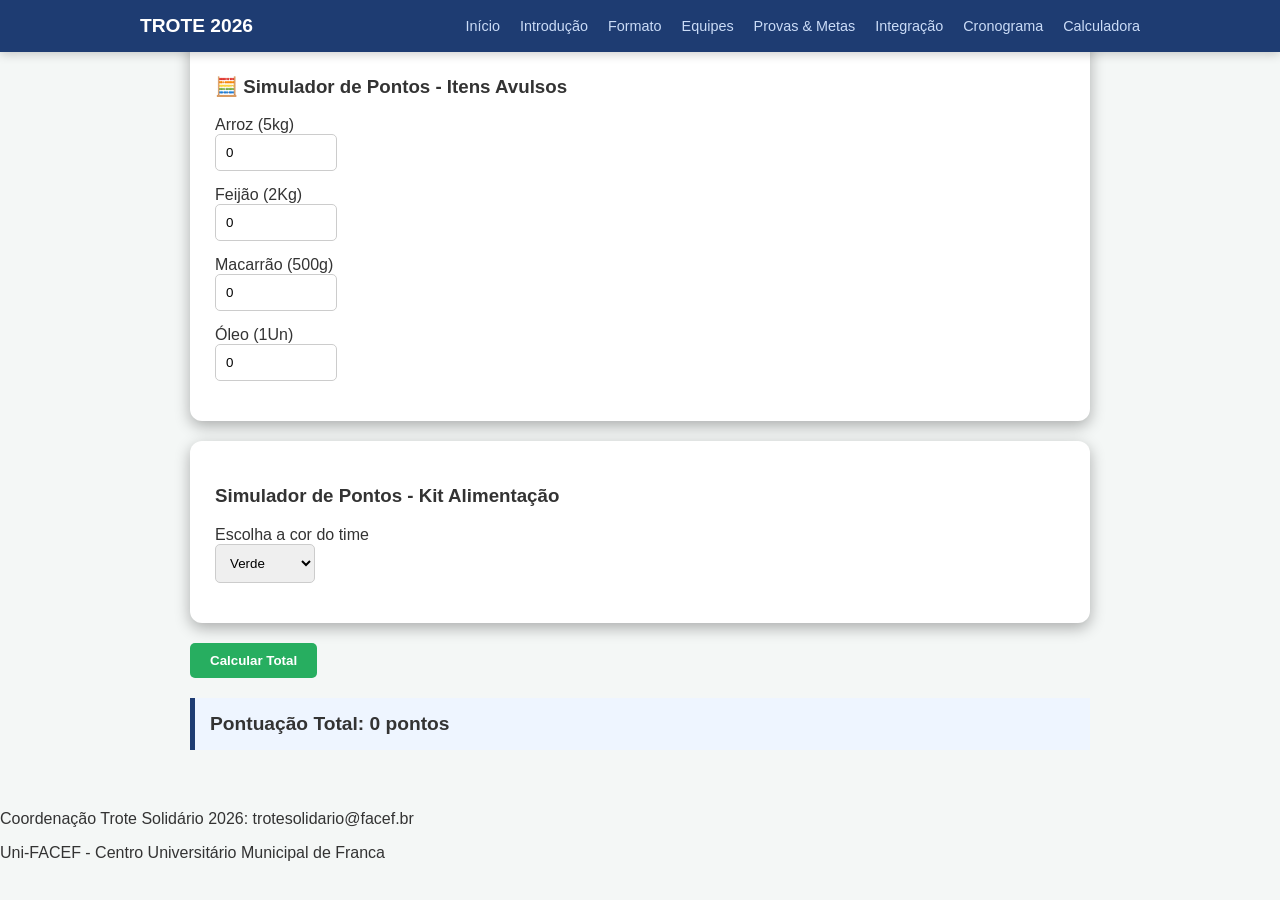
<file: calculadora.html>
<!DOCTYPE html>
<html lang="pt-br">
    <head>
        <meta charset="UTF-8"/>
        <link rel="stylesheet" href="styles.css">
        <script src="scripts.js"> </script>
        <title> Trote Solidário </title>
    </head>
    <body>
       <nav class="menu-principal">
        <div class="menu-container">
            <a href="index.html" class="logo"> Trote 2026 </a>
            <ul class="lista">
                <li> <a href="index.html"> Início </a> </li> 
                <li> <a href="introducao.html"> Introdução </a></li>
                <li> <a href="formato.html"> Formato </a> </li> 
                <li> <a href="equipes.html"> Equipes </a> </li>
                <li> <a href="provas.html"> Provas & Metas </a> </li> 
                <li> <a href="integracao.html"> Integração </a> </li>
                <li> <a href="cronograma.html"> Cronograma </a> </li> 
                <li> <a href="calculadora.html"> Calculadora </a> </li>
            </ul>    
        </div> 
       </nav>
     
       <main class="principal">
        <section>
            <h3> 🧮 Simulador de Pontos - Itens Avulsos </h3>
            <div>
                <div class="form-group">
                    <!-- rótulo da caixa de texto -->
                    <label> Arroz (5kg) </label> 
                    <!-- caixa de texto com valor inicial de 0 e mínimo de 0 -->
                    <!-- identificado desta caixa de texto -->
                    <input type="number" value="0" min="0" id="qtdeArroz"/>
                </div>
                <div class="form-group">
                    <label> Feijão (2Kg) </label>
                    <input type="number" value="0" min="0" id="qtdeFeijao"/>
                </div>
                 <div class="form-group">
                    <label> Macarrão (500g) </label>
                    <input type="number" value="0" min="0" id="qtdeMacarrao"/>
                </div>
                 <div class="form-group">
                    <label> Óleo (1Un) </label>
                    <input type="number" value="0" min="0" id="qtdeOleo"/>
                </div>
            </div>
        </section>  
        <section>
            <h3> Simulador de Pontos - Kit Alimentação </h3>
            <div>
                <div class="form-group">
                    <label> Escolha a cor do time </label>
                    <select id="cor">
                        <option value="verde"> Verde </option>
                        <option value="vermelho"> Vermelho </option>
                        <option value="laranja"> Laranja </option>
                    </select>
                </div>
            </div>
        </section>
        <!-- quando o botão for clicado, será chamado a função calcular no JavaScript -->
        <button onclick="calcular()"> Calcular Total </button>
        <div id="result" class="resultado">
                    Pontuação Total: 0 pontos
        </div>
       </main>    
        <footer>
            <p>Coordenação Trote Solidário 2026: trotesolidario@facef.br </p>
            <p>Uni-FACEF - Centro Universitário Municipal de Franca </p>
        </footer> 
       
    </body>
</html>
</file>
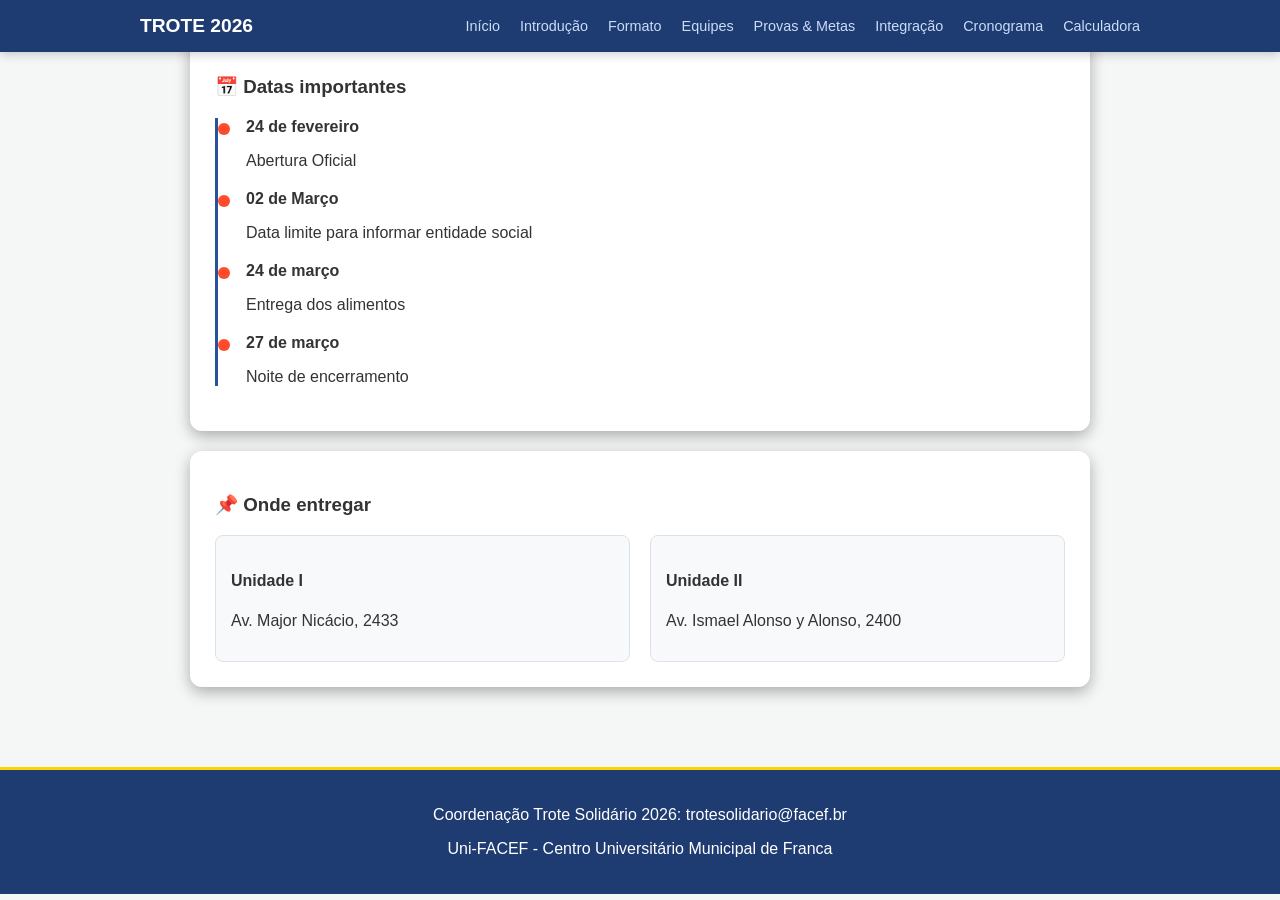
<file: cronograma.html>
<!DOCTYPE html>
<html lang="pt-br">
    <head>
        <meta charset="UTF-8"/>
        <link rel="stylesheet" href="styles.css">
        <title> Trote Solidário </title>
    </head>
    <body>
       <nav class="menu-principal">
        <div class="menu-container">
            <a href="index.html" class="logo"> Trote 2026 </a>
            <ul class="lista">
                <li> <a href="index.html"> Início </a> </li> 
                <li> <a href="introducao.html"> Introdução </a></li>
                <li> <a href="formato.html"> Formato </a> </li> 
                <li> <a href="equipes.html"> Equipes </a> </li>
                <li> <a href="provas.html"> Provas & Metas </a> </li> 
                <li> <a href="integracao.html"> Integração </a> </li>
                <li> <a href="cronograma.html"> Cronograma </a> </li> 
                <li> <a href="calculadora.html"> Calculadora </a> </li>
            </ul>    
        </div> 
       </nav>
     
       <main class="principal">
           <section>
            <h3> 📅 Datas importantes </h3>
            <div class="timeline"> 
                <div class="evento">
                    <strong> 24 de fevereiro </strong>
                    <p> Abertura Oficial </p>
                </div>
                <div class="evento">
                    <strong> 02 de Março </strong>
                    <p> Data limite para informar entidade social </p>
                </div>
                <div class="evento">
                    <strong> 24 de março </strong>
                    <p> Entrega dos alimentos </p>
                </div>      
                <div class="evento">
                    <strong> 27 de março </strong>
                    <p> Noite de encerramento </p>
                </div>
            </div>
        </section>
        <section>
            <h3> 📌 Onde entregar </h3>
            <div class="grid-locais">
                <div class="local"> 
                    <h4> Unidade I </h4>
                    <p> Av. Major Nicácio, 2433</p>
                </div>
                <div class="local"> 
                    <h4> Unidade II</h4>
                    <p> Av. Ismael Alonso y Alonso, 2400 </p>
                </div>
            </div>
        </section>
       </main>    
        <footer class="rodape">
            <p>Coordenação Trote Solidário 2026: trotesolidario@facef.br </p>
            <p>Uni-FACEF - Centro Universitário Municipal de Franca </p>
        </footer> 
    </body>
</html>
</file>
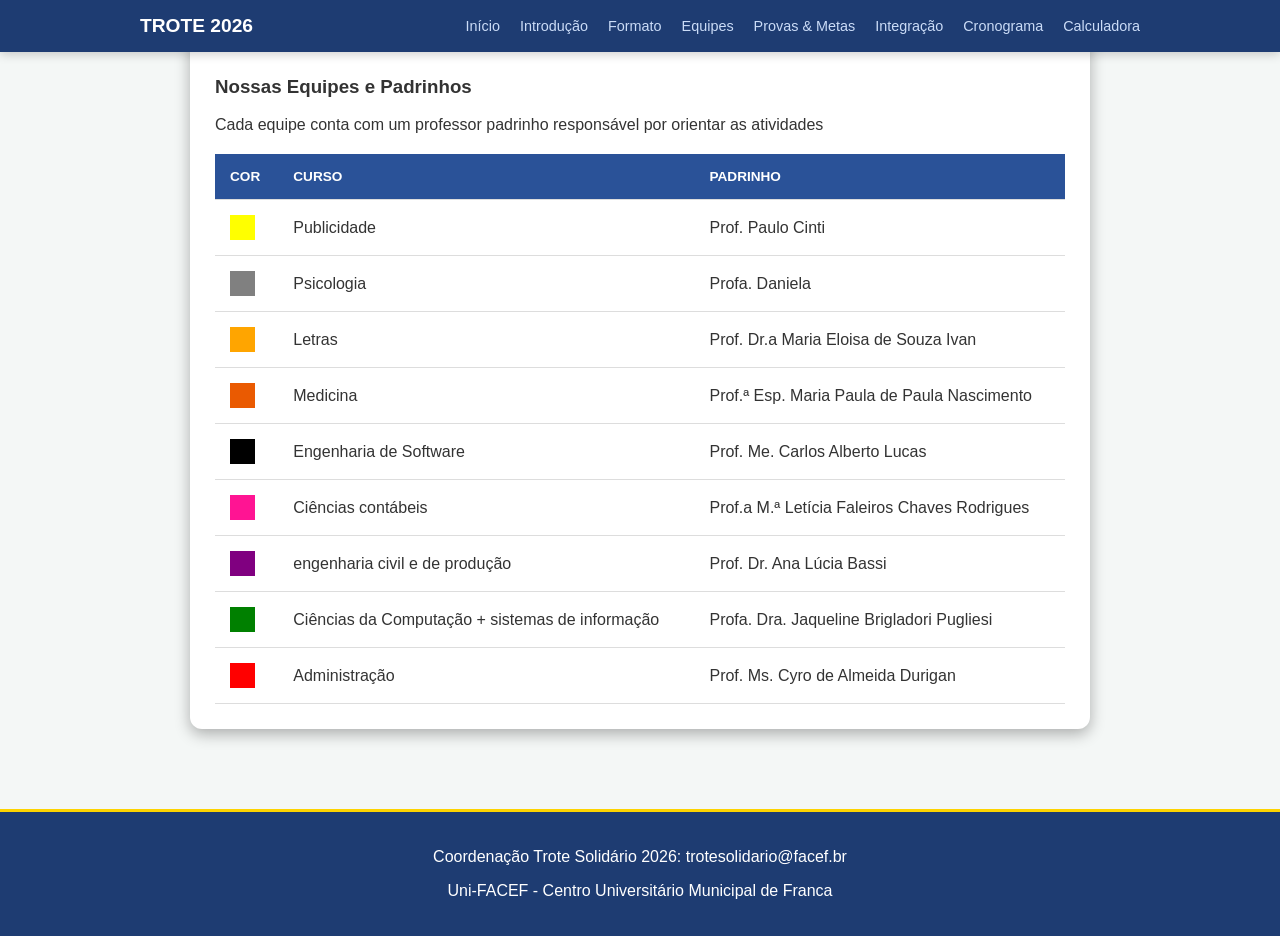
<file: equipes.html>
<!DOCTYPE html>
<html lang="pt-br">
    <head>
        <meta charset="UTF-8"/>
        <link rel="stylesheet" href="styles.css">
        <title> Trote Solidário </title>
    </head>
    <body>
       <nav class="menu-principal">
        <div class="menu-container">
            <a href="index.html" class="logo"> Trote 2026 </a>
            <ul class="lista">
                <li> <a href="index.html"> Início </a> </li> 
                <li> <a href="introducao.html"> Introdução </a></li>
                <li> <a href="formato.html"> Formato </a> </li> 
                <li> <a href="equipes.html"> Equipes </a> </li>
                <li> <a href="provas.html"> Provas & Metas </a> </li> 
                <li> <a href="integracao.html"> Integração </a> </li>
                <li> <a href="cronograma.html"> Cronograma </a> </li> 
                <li> <a href="calculadora.html"> Calculadora </a> </li>
            </ul>    
        </div> 
       </nav>
     
       <main class="principal">
            <section class="equipes">
              <h3> Nossas Equipes e Padrinhos </h3>
              <p> 
                Cada equipe conta com um professor padrinho responsável por orientar as atividades
              </p>
              <table>
                <thead>
                    <tr> <!-- table row -->  <!-- table head -->
                        <th> Cor </th> <th> Curso </th> <th> Padrinho </th>        
                    </tr>
                </thead>
                <tbody>
                    <tr> <!-- table data -->
                        <td> <div class="amarelo"> </div> </td> 
                        <td> Publicidade </td> 
                        <td> Prof. Paulo Cinti </td>
                    </tr>
                    <tr> <!-- table data -->
                        <td> <div class="cinza"> </div> </td> 
                        <td> Psicologia </td> 
                        <td> Profa. Daniela </td>
                    </tr>
                      <tr> <!-- table data -->
                        <td> <div class="laranja"> </div> </td> 
                        <td> Letras </td> 
                        <td> Prof. Dr.a Maria Eloisa de Souza Ivan </td>
                    </tr>
                      <tr> <!-- table data -->
                        <td> <div class="laranja escuro"> </div> </td> 
                        <td> Medicina </td> 
                        <td> Prof.ª Esp. Maria Paula de Paula Nascimento </td>
                    </tr>
                      <tr> <!-- table data -->
                        <td> <div class="preto"> </div> </td> 
                        <td> Engenharia de Software </td> 
                        <td> Prof. Me. Carlos Alberto Lucas </td>
                    </tr>
                    <tr> <!-- table data -->
                        <td> <div class="rosa"> </div> </td> 
                        <td> Ciências contábeis </td> 
                        <td> Prof.a M.ª Letícia Faleiros Chaves Rodrigues </td>
                    </tr>
                    <tr> <!-- table data -->
                        <td> <div class="roxo"> </div> </td> 
                        <td> engenharia civil e de produção </td> 
                        <td> Prof. Dr. Ana Lúcia Bassi </td>
                    </tr>
                    <tr> <!-- table data -->
                        <td> <div class="verde"> </div> </td> 
                        <td> Ciências da Computação + sistemas de informação </td> 
                        <td> Profa. Dra. Jaqueline Brigladori Pugliesi </td>
                    </tr>
                    <tr> <!-- table data -->
                        <td> <div class="vermelho"> </div> </td> 
                        <td> Administração </td> 
                        <td> Prof. Ms. Cyro de Almeida Durigan </td>
                    </tr>

                        
                </tbody>
              </table>
            </section> 
       </main>
       <footer>
            <div class="rodape">
                <p>Coordenação Trote Solidário 2026: trotesolidario@facef.br</p>
                <p>Uni-FACEF - Centro Universitário Municipal de Franca</p>
            </div>
        </footer>     
    </body>
</html>
</file>
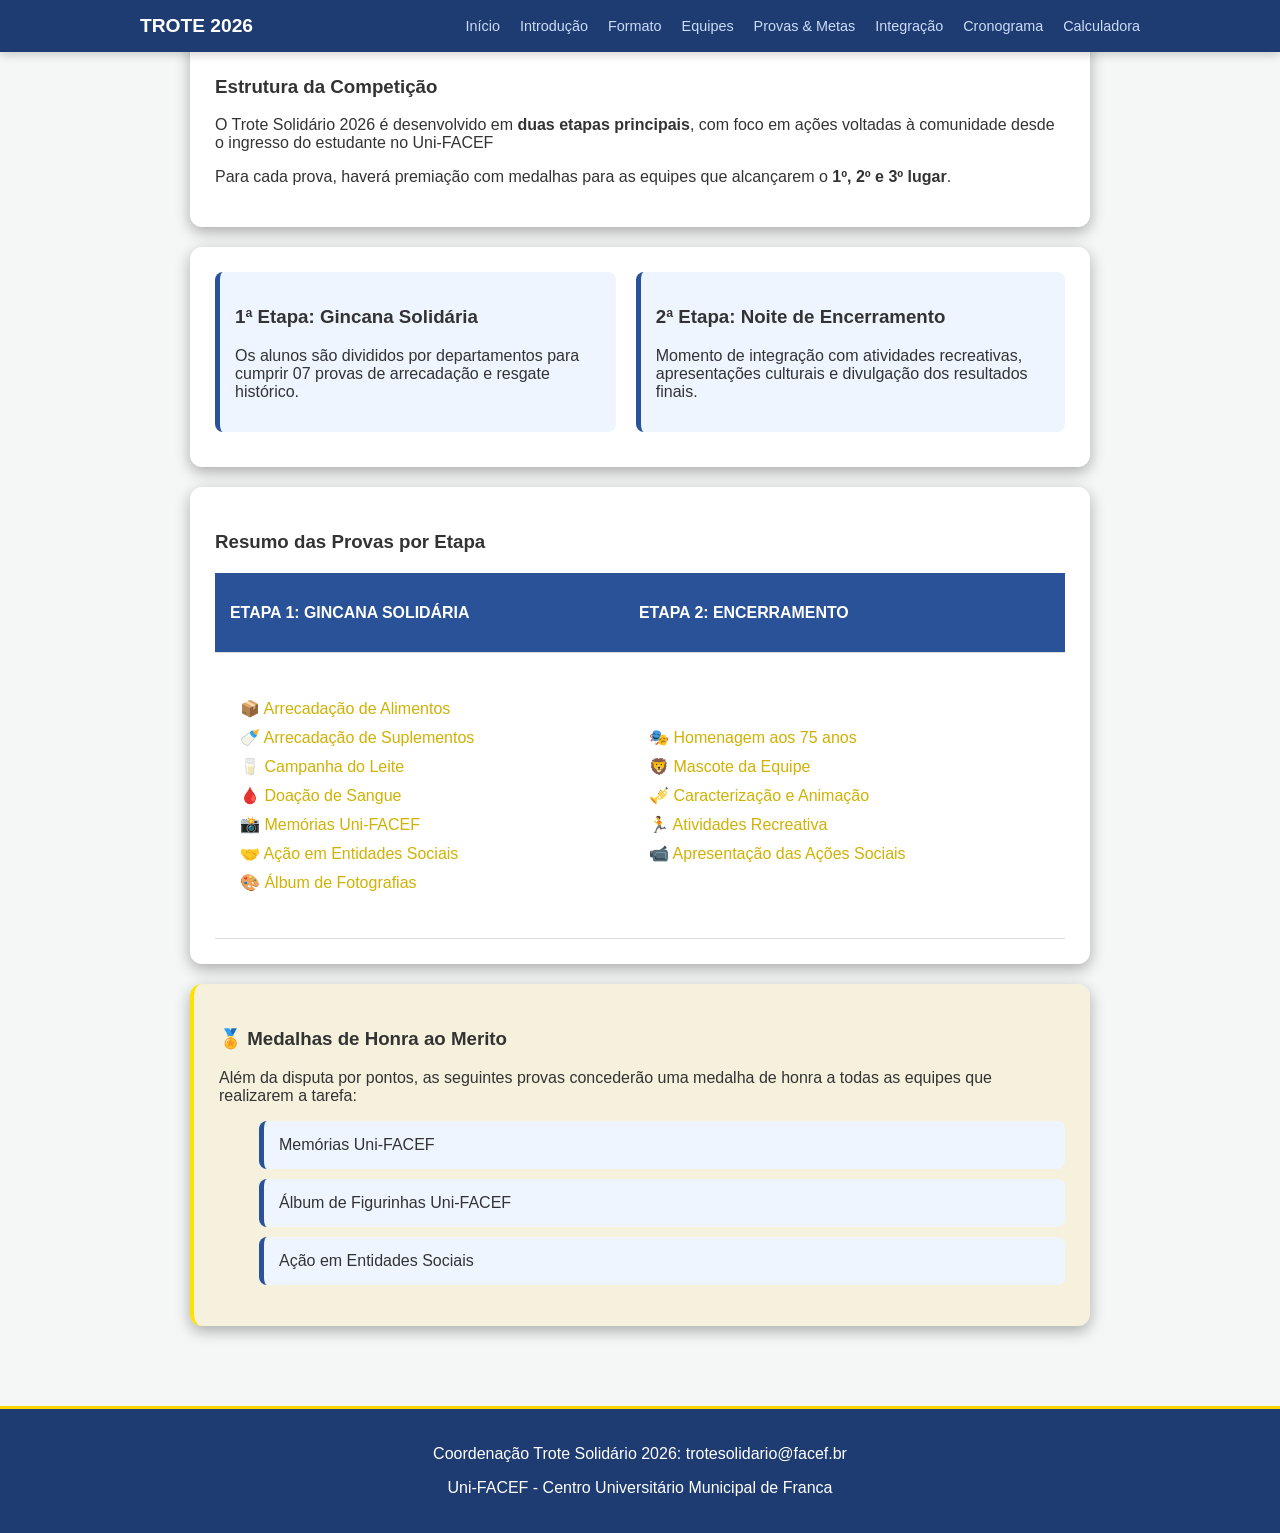
<file: formato.html>
<!DOCTYPE html>
<html lang="pt-br">
    <head>
        <meta charset="UTF-8"/>
        <link rel="stylesheet" href="styles.css">
        <title> Trote Solidário </title>
    </head>
    <body>
       <nav class="menu-principal">
        <div class="menu-container">
            <a href="index.html" class="logo"> Trote 2026 </a>
            <ul class="lista">
                <li> <a href="index.html"> Início </a> </li> 
                <li> <a href="introducao.html"> Introdução </a></li>
                <li> <a href="formato.html"> Formato </a> </li> 
                <li> <a href="equipes.html"> Equipes </a> </li>
                <li> <a href="provas.html"> Provas & Metas </a> </li> 
                <li> <a href="integracao.html"> Integração </a> </li>
                <li> <a href="cronograma.html"> Cronograma </a> </li> 
                <li> <a href="calculadora.html"> Calculadora </a> </li>
            </ul>    
        </div> 
       </nav>
     
       <main class="principal">
            <section >
                <h3>Estrutura da Competição</h3>
                <p>O Trote Solidário 2026 é desenvolvido em <strong>duas etapas principais</strong>, com foco em ações voltadas à comunidade desde o
ingresso do estudante no Uni-FACEF</p>
                <p>Para cada prova, haverá premiação com medalhas para as equipes que alcançarem o <strong>1º, 2º e 3º lugar</strong>.</p>
            </section>
            <section class="formato">
                <div class="formato-azul">
                    <h3>1ª Etapa: Gincana Solidária</h3>
                    <p>Os alunos são divididos por departamentos para cumprir
07 provas de arrecadação e resgate histórico.</p>   
                </div>
                <div class="formato-azul">
                    <h3>2ª Etapa: Noite de Encerramento</h3>
                    <p>Momento de integração com atividades recreativas,
apresentações culturais e divulgação dos resultados
finais. </p>
                </div>

            </section>
            <section>
                <h3>Resumo das Provas por Etapa</h3>
                <TAble>
                    <thead class="cabecalho-tabela">
                        <th><h3>ETAPA 1: GINCANA SOLIDÁRIA</h3></th>
                        <th><h3>ETAPA 2: ENCERRAMENTO</h3></th>
                    </thead>
                    <tr>
                        <td>
                            <ul class="ul-formato">
                                <li class="li-formato">📦 Arrecadação de Alimentos</li>
                                <li class="li-formato">🍼 Arrecadação de Suplementos</li>
                                <li class="li-formato">🥛 Campanha do Leite</li>
                                <li class="li-formato">🩸 Doação de Sangue</li>
                                <li class="li-formato">📸 Memórias Uni-FACEF</li>
                                <li class="li-formato">🤝 Ação em Entidades Sociais</li>
                                <li class="li-formato">🎨 Álbum de Fotografias</li>
                            </ul>
                        </td>
                        <td>
                            <ul class="ul-formato">
                                <li class="li-formato">🎭 Homenagem aos 75 anos </li>
                                <li class="li-formato">🦁 Mascote da Equipe </li>
                                <li class="li-formato">🎺 Caracterização e Animação </li>
                                <li class="li-formato">🏃 Atividades Recreativa </li>
                                <li class="li-formato">📹 Apresentação das Ações Sociais </li>
                            </ul>
                        </td>
                    </tr>
                </TAble>
            </section>
            <section class="section-formato">
                <h3>🏅 Medalhas de Honra ao Merito</h3>
                <p>Além da disputa por pontos, as seguintes provas concederão uma medalha de honra a todas as equipes que realizarem
a tarefa:</p>
                <ul>
                    <li class="section-li2">Memórias Uni-FACEF</li>
                    <li class="section-li2">Álbum de Figurinhas Uni-FACEF</li>
                    <li class="section-li2">Ação em Entidades Sociais</li>
                </ul>

            </section>

           

        
       </main> 
       <footer>
            <div class="rodape">
                <p>Coordenação Trote Solidário 2026: trotesolidario@facef.br</p>
                <p>Uni-FACEF - Centro Universitário Municipal de Franca</p>
            </div>
        </footer>    
    </body>
</html>
</file>
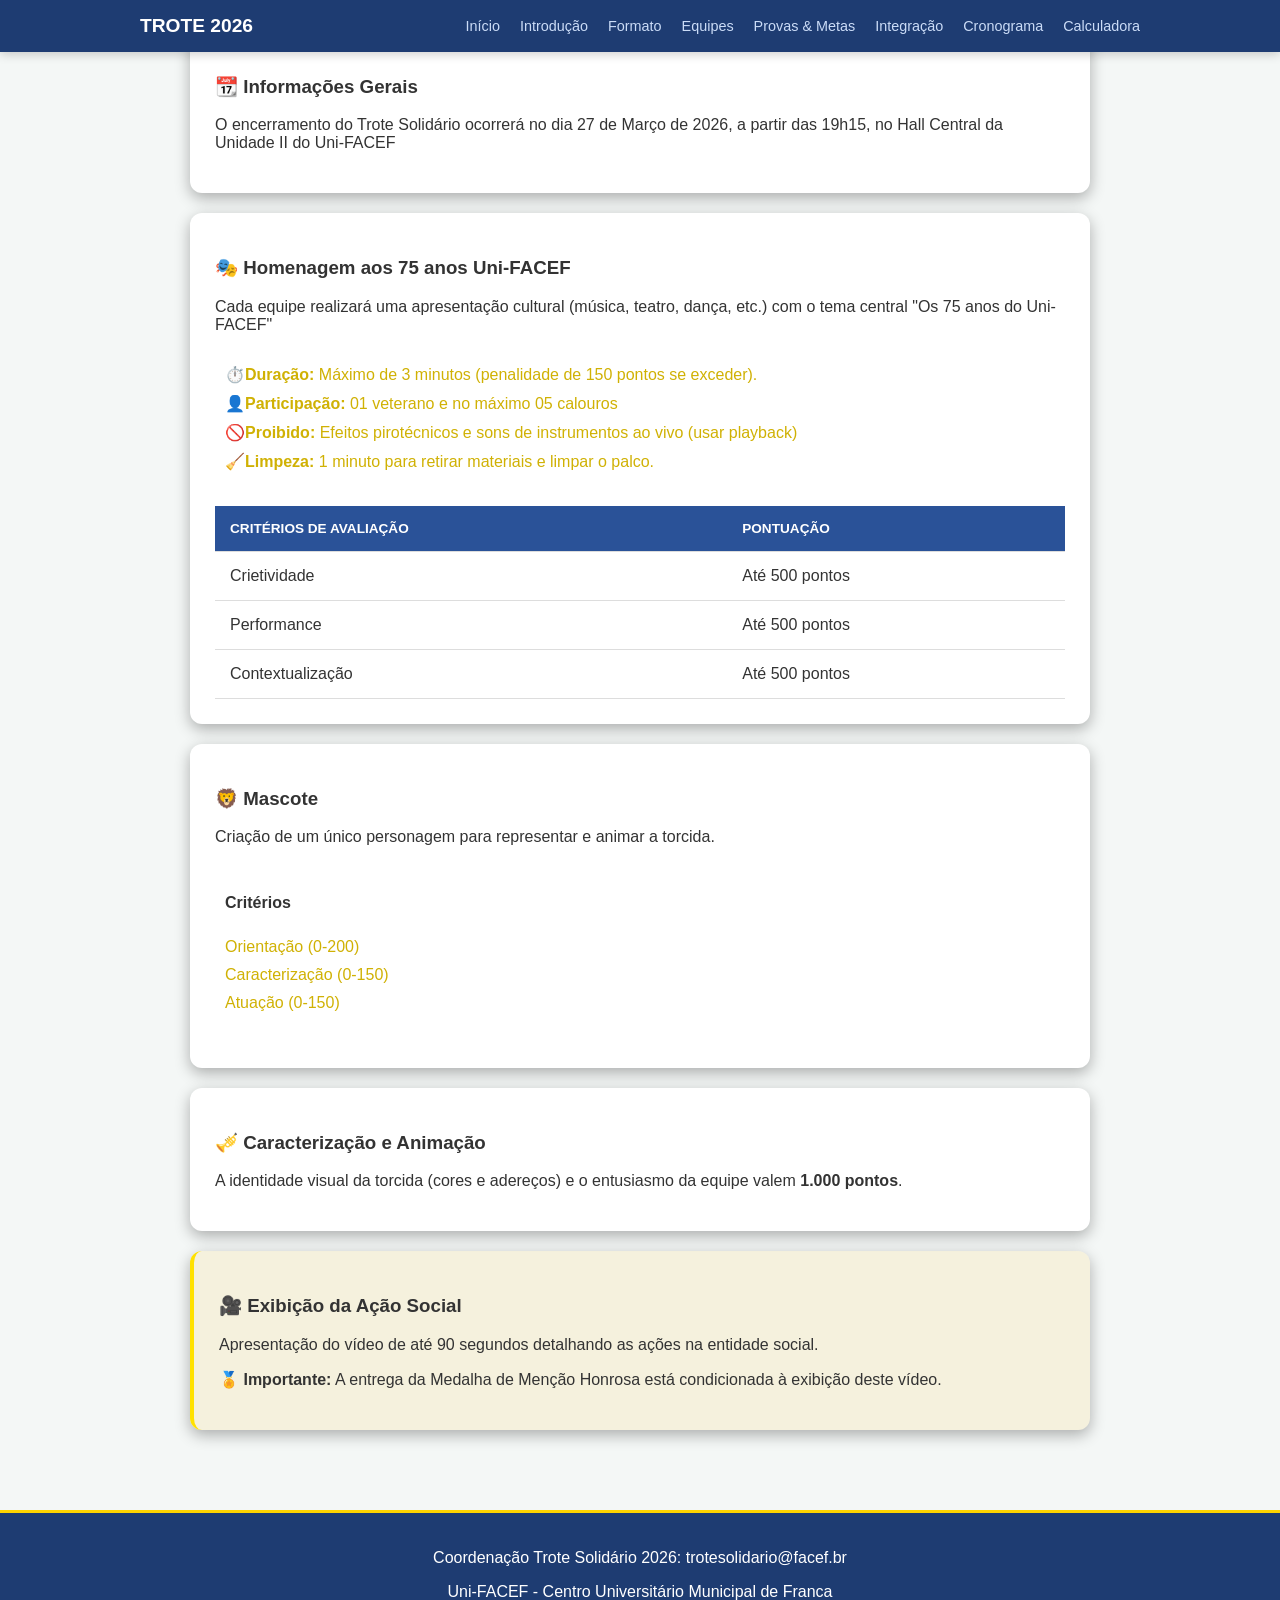
<file: integracao.html>
<!DOCTYPE html>
<html lang="pt-br">
    <head>
        <meta charset="UTF-8"/>
        <link rel="stylesheet" href="styles.css">
        <title> Trote Solidário </title>
    </head>
    <body>
       <nav class="menu-principal">
        <div class="menu-container">
            <a href="index.html" class="logo"> Trote 2026 </a>
            <ul class="lista">
                <li> <a href="index.html"> Início </a> </li> 
                <li> <a href="introducao.html"> Introdução </a></li>
                <li> <a href="formato.html"> Formato </a> </li> 
                <li> <a href="equipes.html"> Equipes </a> </li>
                <li> <a href="provas.html"> Provas & Metas </a> </li> 
                <li> <a href="integracao.html"> Integração </a> </li>
                <li> <a href="cronograma.html"> Cronograma </a> </li> 
                <li> <a href="calculadora.html"> Calculadora </a> </li>
            </ul>    
        </div> 
       </nav>
     
       <main class="principal">
            <section>
                <h3>📆 Informações Gerais</h3>
                <p>O encerramento do Trote Solidário ocorrerá no dia 27 de Março de 2026, a partir das 19h15, no Hall Central da Unidade II do Uni-FACEF</p>
            </section>
            <section>
                <H3>🎭 Homenagem aos 75 anos Uni-FACEF</H3>
                <p>Cada equipe realizará uma apresentação cultural (música, teatro, dança, etc.) com o tema central "Os 75 anos do Uni-FACEF"</p>
                <ul class="ul-formato"> 
                    <li class="li-formato">⏱️<strong>Duração:</strong> Máximo de 3 minutos (penalidade de 150 pontos se exceder).</li>
                    <li class="li-formato">👤<strong>Participação:</strong> 01 veterano e no máximo 05 calouros</li>
                    <li class="li-formato">🚫<strong>Proibido:</strong> Efeitos pirotécnicos e sons de instrumentos ao vivo (usar playback)</li>
                    <li class="li-formato">🧹<strong>Limpeza:</strong> 1 minuto para retirar materiais e limpar o palco.</li>
                </ul>
                <table>
                    <thead>
                            <th>CRITÉRIOS DE AVALIAÇÃO</th>
                            <th>PONTUAÇÃO</th>
                            <tr>
                                <td>Crietividade</td>
                                <td>Até 500 pontos</td>
                            </tr>
                            <tr>
                                <td>Performance</td>
                                <td>Até 500 pontos</td>

                            </tr>
                            <tr>
                                <td>Contextualização</td>
                                <td>Até 500 pontos</td>
                            </tr>
                        

                    </thead>
                </table>
            </section>
            <section>
                <h3>🦁 Mascote</h3>
                <p>Criação de um único personagem para representar e animar a torcida.</p>
                
                <ul class="ul-formato">
                    <h4>Critérios</h4>
                    <li class="li-formato">Orientação (0-200)</li>
                    <li class="li-formato">Caracterização (0-150)</li>
                    <li class="li-formato">Atuação (0-150)</li>
                </ul>
            </section>
            <section>
                <h3>🎺 Caracterização e Animação</h3>
                <p>A identidade visual da torcida (cores e adereços) e o entusiasmo da equipe valem <strong>1.000 pontos</strong>.</p>

            </section>
            <section class="section-formato">
                <h3>🎥 Exibição da Ação Social</h3>
                <p>Apresentação do vídeo de até 90 segundos detalhando as ações na entidade social.</p>
                <p><strong>🏅 Importante:</strong> A entrega da Medalha de Menção Honrosa está condicionada à exibição deste vídeo.</p>

            </section>
       </main> 
       <footer>
            <div class="rodape">
                <p>Coordenação Trote Solidário 2026: trotesolidario@facef.br</p>
                <p>Uni-FACEF - Centro Universitário Municipal de Franca</p>
            </div>
        </footer>    
    </body>
</html>
</file>
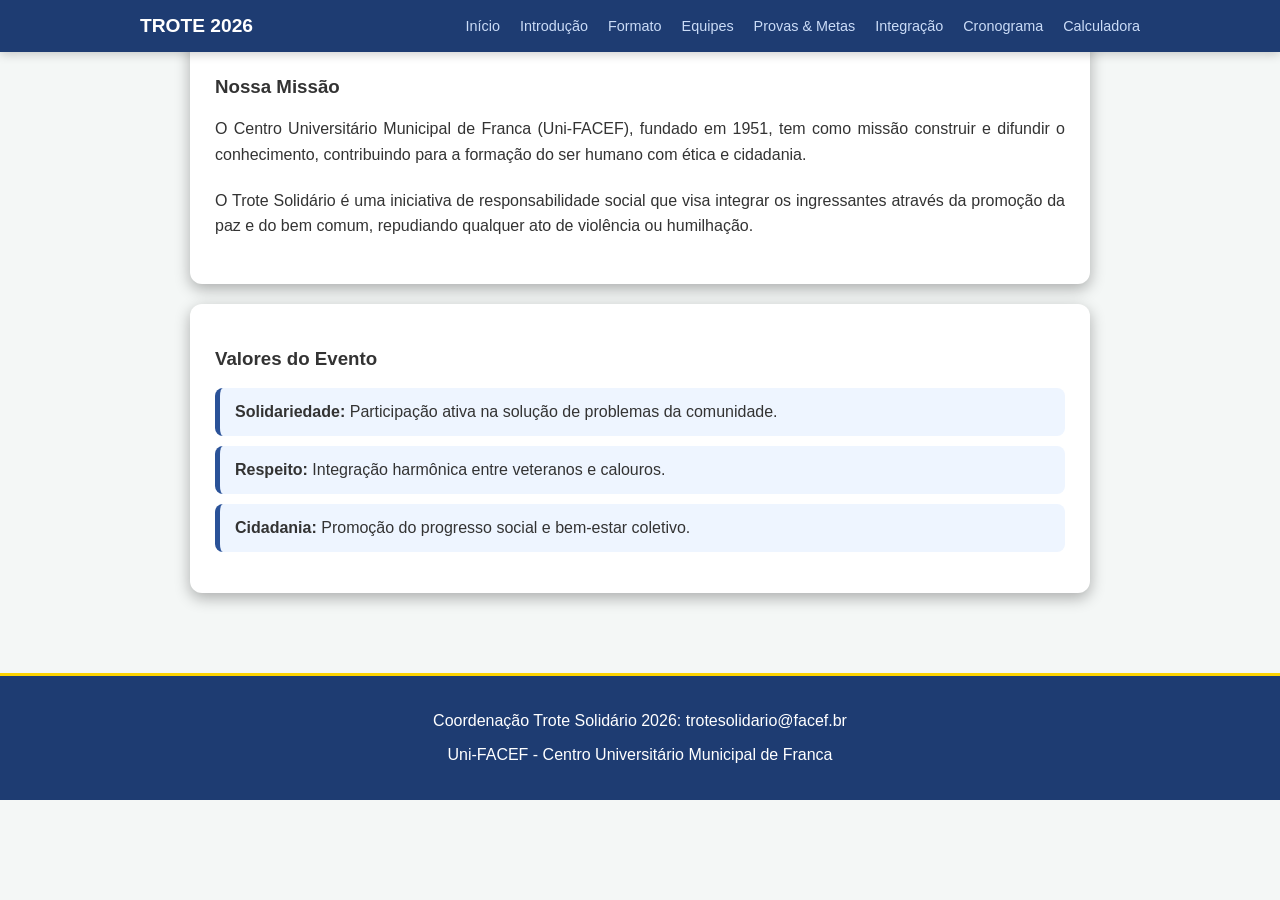
<file: introducao.html>
<!DOCTYPE html>
<html lang="pt-br">
    <head>
        <meta charset="UTF-8"/>
        <link rel="stylesheet" href="styles.css">
        <title> Trote Solidário </title>
    </head>
    <body>
       <nav class="menu-principal">
        <div class="menu-container">
            <a href="index.html" class="logo"> Trote 2026 </a>
            <ul class="lista">
                <li> <a href="index.html"> Início </a> </li> 
                <li> <a href="introducao.html"> Introdução </a></li>
                <li> <a href="formato.html"> Formato </a> </li> 
                <li> <a href="equipes.html"> Equipes </a> </li>
                <li> <a href="provas.html"> Provas & Metas </a> </li> 
                <li> <a href="integracao.html"> Integração </a> </li>
                <li> <a href="cronograma.html"> Cronograma </a> </li> 
                <li> <a href="calculadora.html"> Calculadora </a> </li>
            </ul>    
        </div> 
       </nav>
     
       <main class="principal">
            <section class="missao">
               <h3> Nossa Missão </h3>
                <p> 
                    O Centro Universitário Municipal de Franca (Uni-FACEF), fundado em 1951, tem como missão construir e difundir o conhecimento, contribuindo para a formação do ser humano com ética e cidadania.
                </p>
                <p>
                    O Trote Solidário é uma iniciativa de responsabilidade social que visa integrar os ingressantes através da promoção da paz e do bem comum, repudiando qualquer ato de violência ou humilhação.
                </p>
            </section> 
            <section class="valores"> 
               <h3> Valores do Evento </h3>
               <ul>
                    <li class="caixa-importante"> <strong> Solidariedade: </strong> 
                    Participação ativa na solução de problemas da comunidade. 
                    </li>
                    <li class="caixa-importante"> <strong> Respeito: </strong> 
                    Integração harmônica entre veteranos e calouros. 
                    </li>
                    <li class="caixa-importante"> <strong> Cidadania: </strong> 
                        Promoção do progresso social e bem-estar coletivo.
                    </li>
                </ul>
       </main> 
       <footer>
            <div class="rodape">
                <p>Coordenação Trote Solidário 2026: trotesolidario@facef.br</p>
                <p>Uni-FACEF - Centro Universitário Municipal de Franca</p>
            </div>
        </footer>    
    </body>
</html>
</file>
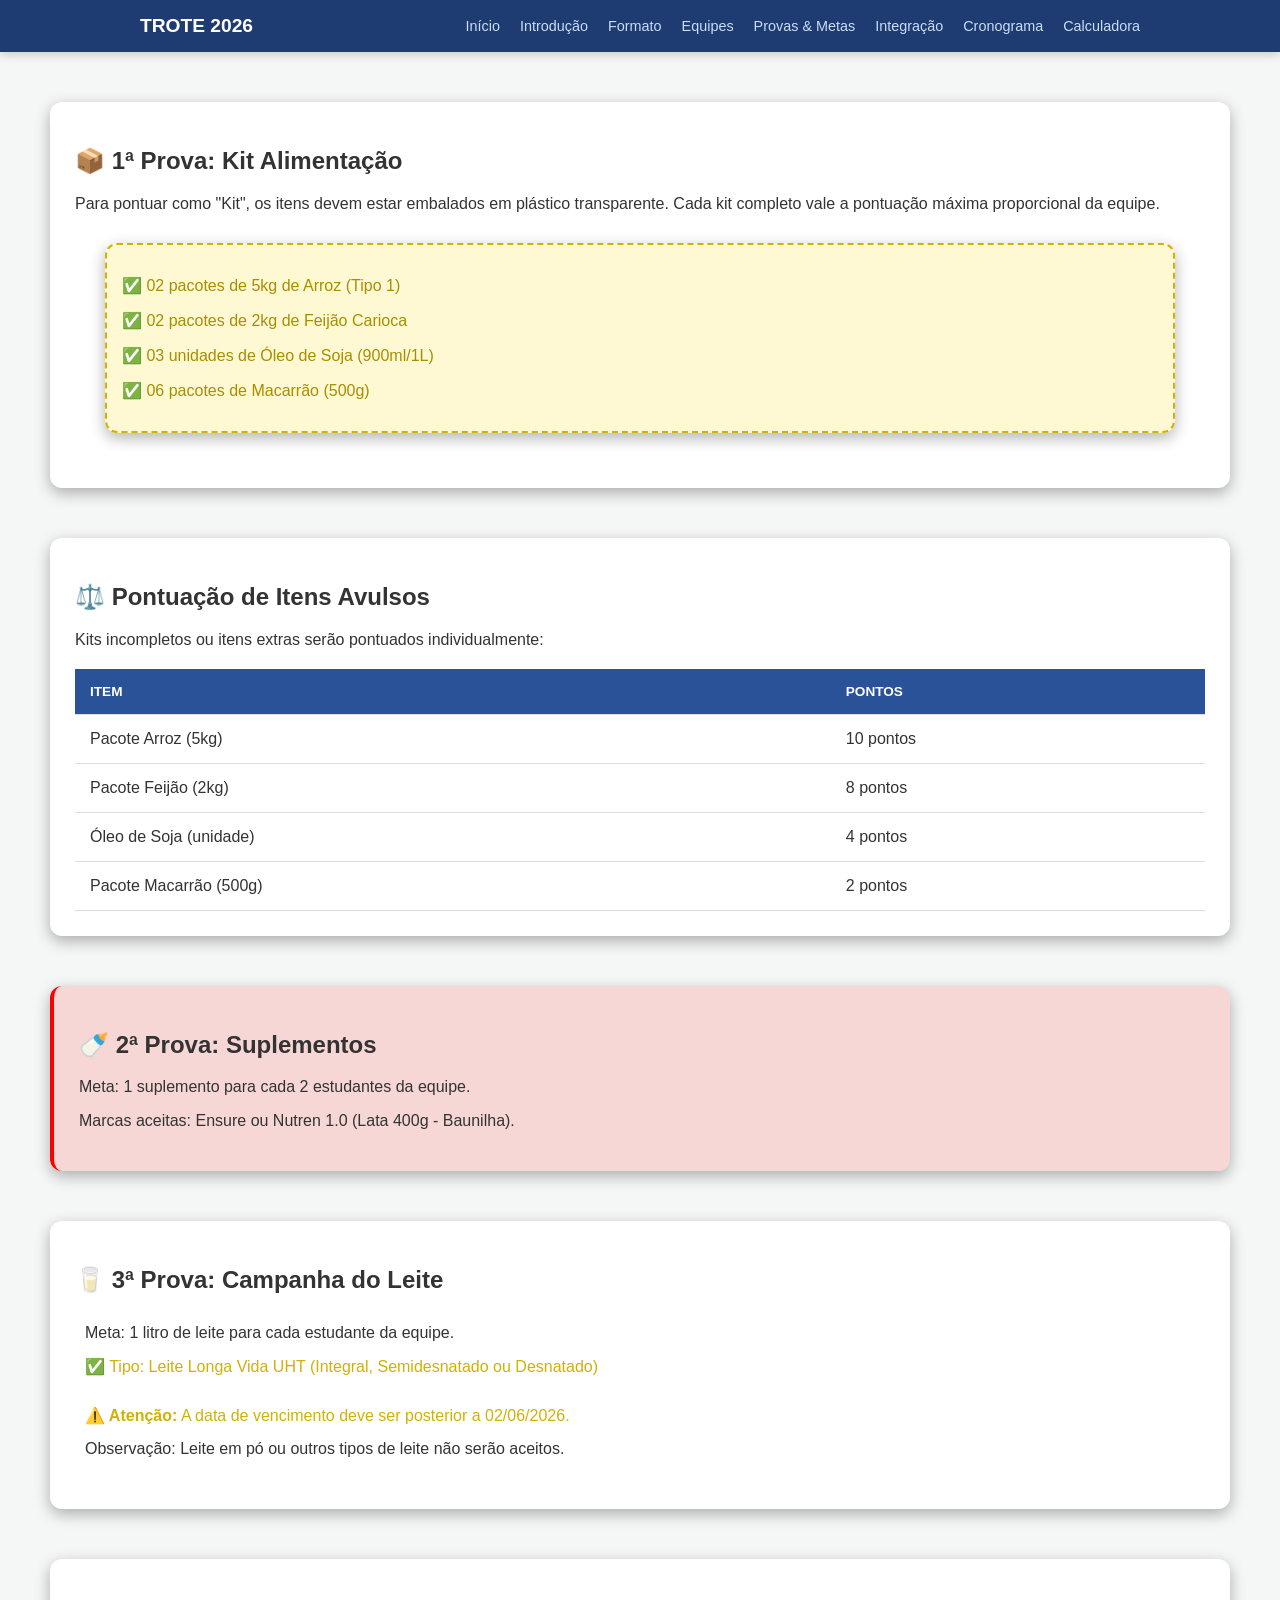
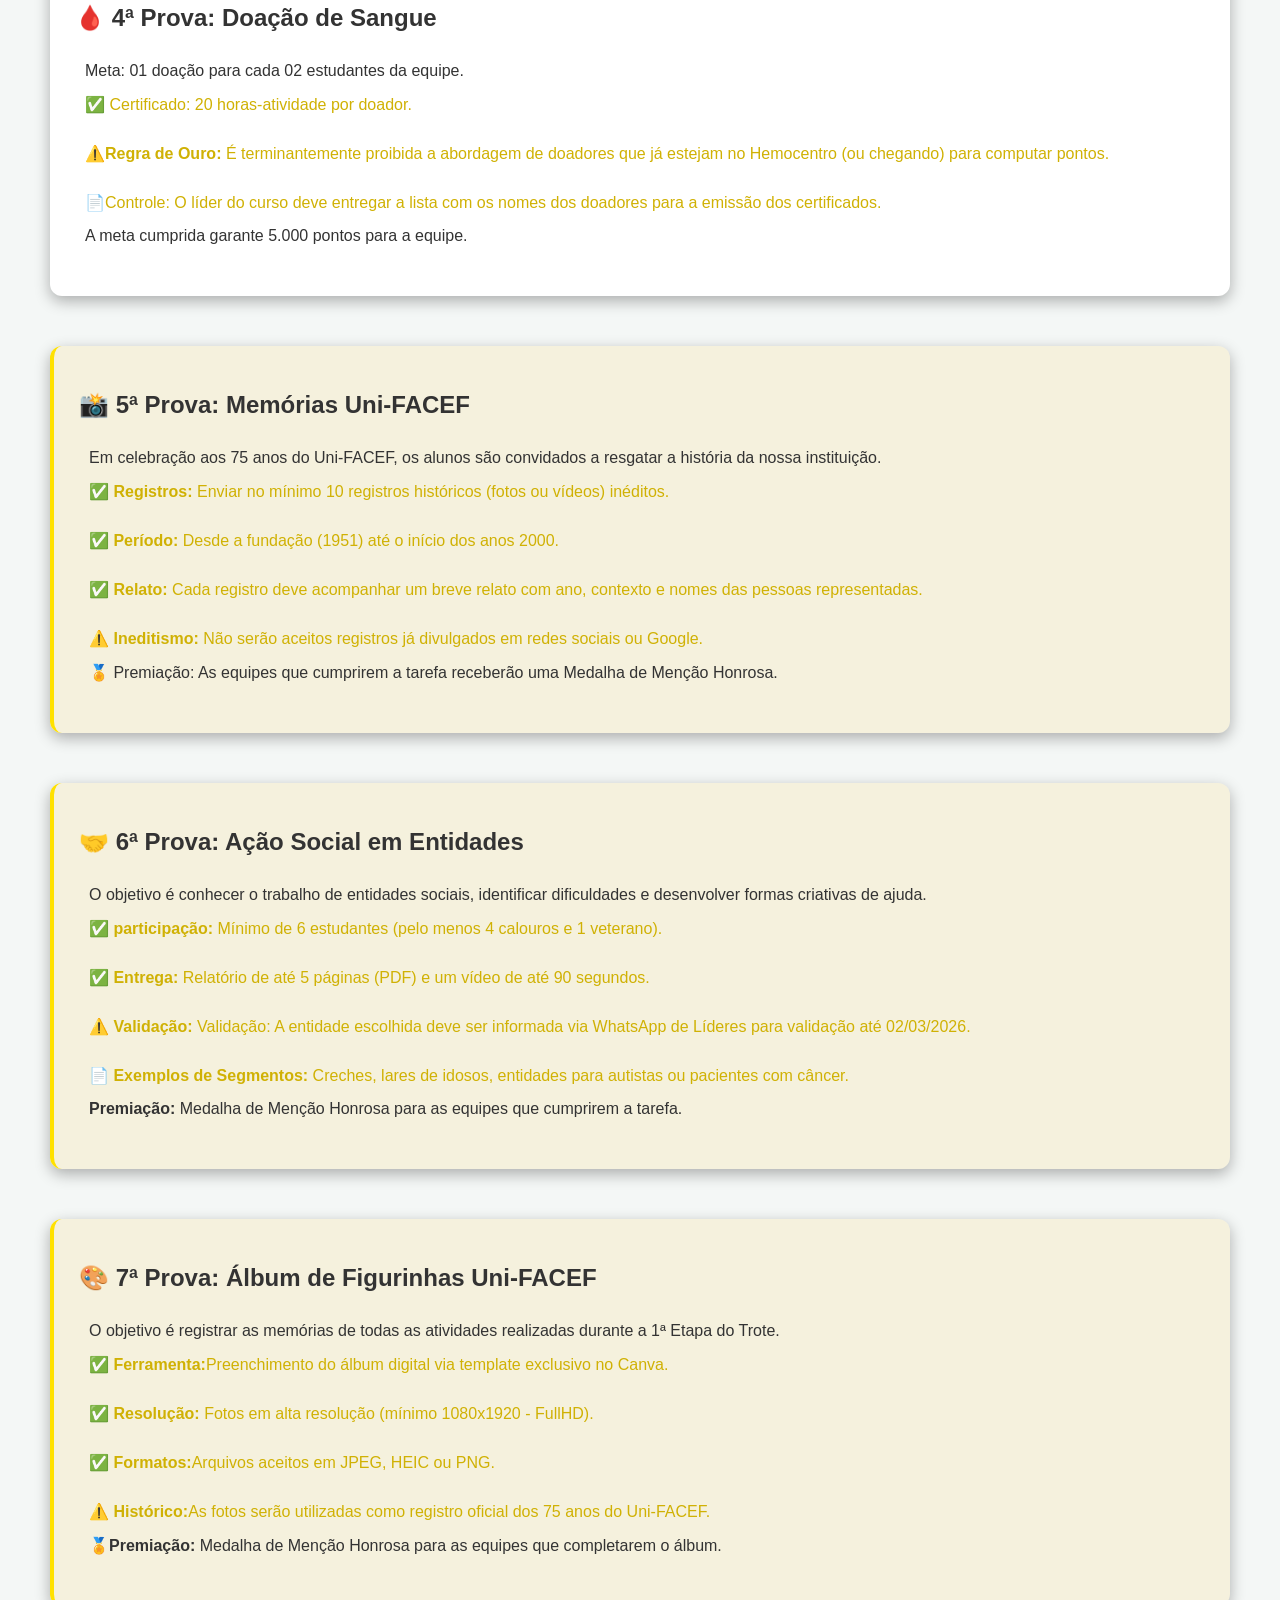
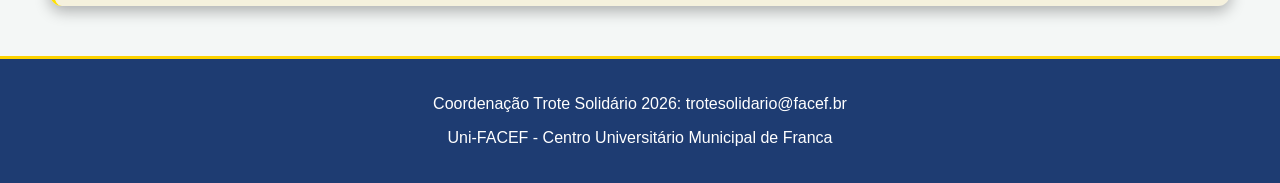
<file: provas.html>
<!DOCTYPE html>
<html lang="pt-br">
    <head>
        <meta charset="UTF-8"/>
        <link rel="stylesheet" href="styles.css">
        <title> Trote Solidário </title>
    </head>
    <body>
       <nav class="menu-principal">
        <div class="menu-container">
            <a href="index.html" class="logo"> Trote 2026 </a>
            <ul class="lista">
                <li> <a href="index.html"> Início </a> </li> 
                <li> <a href="introducao.html"> Introdução </a></li>
                <li> <a href="formato.html"> Formato </a> </li> 
                <li> <a href="equipes.html"> Equipes </a> </li>
                <li> <a href="provas.html"> Provas & Metas </a> </li> 
                <li> <a href="integracao.html"> Integração </a> </li>
                <li> <a href="cronograma.html"> Cronograma </a> </li> 
                <li> <a href="calculadora.html"> Calculadora </a> </li>
            </ul>    
        </div> 
       </nav>
       <main class="pricipal">
            <section class="provas">
                <h2>📦 1ª Prova: Kit Alimentação </h2>
                <p> Para pontuar como "Kit", os itens devem estar embalados em plástico transparente. Cada kit completo vale a pontuação máxima proporcional da equipe.
                <div class="provas-1-contentainer">
                    <p>✅ 02 pacotes de 5kg de Arroz (Tipo 1)</p>
                    <p>✅ 02 pacotes de 2kg de Feijão Carioca</p>
                    <p>✅ 03 unidades de Óleo de Soja (900ml/1L)</p>
                    <p>✅ 06 pacotes de Macarrão (500g)</p>
                </div> 
             </section>
             <section class="provas">
                <h2>⚖️ Pontuação de Itens Avulsos</h2>
                <p>Kits incompletos ou itens extras serão pontuados individualmente: </p>
                <div>
                    <table>
                        <thead>
                            <tr>
                                <th>Item</th>
                                <th>Pontos</th>
                            </tr>
                        </thead>
                        <tbody>
                            <tr>
                                <td>Pacote Arroz (5kg)</td>
                                <td>10 pontos</td>
                            </tr>
                            <tr>
                                <td>Pacote Feijão (2kg)</td>
                                <td>8 pontos</td>
                            </tr>
                            <tr>
                                <td>Óleo de Soja (unidade)</td>
                                <td>4 pontos</td>
                            </tr>
                            <tr>
                                <td>Pacote Macarrão (500g)</td>
                                <td>2 pontos</td>
                            </tr>

                        </tbody>
                    </table>
                </div>
             </section>
             <section class="provas-2">
                <h2> 🍼 2ª Prova: Suplementos</h2>
                <p>Meta: 1 suplemento para cada 2 estudantes da equipe.</p>
                <p>Marcas aceitas: Ensure ou Nutren 1.0 (Lata 400g - Baunilha).</p>
             </section>
             <section class="provas">
                <h2> 🥛 3ª Prova: Campanha do Leite</h2>
                
                <ul>
                    <li>Meta: 1 litro de leite para cada estudante da equipe.</li>
                    <li class="li-provas"> ✅ Tipo: Leite Longa Vida UHT (Integral, Semidesnatado ou Desnatado)</li>
                    <li class="li-provas"> <strong> ⚠️ Atenção:</strong> A data de vencimento deve ser posterior a 02/06/2026.</li>
                    <li>Observação: Leite em pó ou outros tipos de leite não serão aceitos.</li>
                </ul>
             </section>
             <section class="provas">
                <h2> 🩸 4ª Prova: Doação de Sangue</h2>
                <ul>
                    <li> Meta: 01 doação para cada 02 estudantes da equipe.</li>
                    <li class="li-provas">✅ Certificado: 20 horas-atividade por doador.</li>
                    <li class="li-provas"><strong>⚠️Regra de Ouro:</strong> É terminantemente proibida a abordagem de doadores que já estejam no Hemocentro (ou chegando) para computar pontos.</li>
                    <li class="li-provas">📄Controle: O líder do curso deve entregar a lista com os nomes dos doadores para a emissão dos certificados.</li>
                    <li> A meta cumprida garante 5.000 pontos para a equipe.</li>
                </ul>
             </section>
             <section class="provas-3">
                <h2>📸 5ª Prova: Memórias Uni-FACEF</h2>
                <ul>
                    <li>Em celebração aos 75 anos do Uni-FACEF, os alunos são convidados a resgatar a história da nossa instituição.</li>
                    <li class="li-provas"><strong>✅ Registros:</strong> Enviar no mínimo 10 registros históricos (fotos ou vídeos) inéditos.</li>
                    <li class="li-provas"> <strong>✅ Período:</strong> Desde a fundação (1951) até o início dos anos 2000.</li>
                    <li class="li-provas"><strong>✅ Relato:</strong> Cada registro deve acompanhar um breve relato com ano, contexto e nomes das pessoas representadas.</li>
                    <li class="li-provas"> <strong>⚠️ Ineditismo:</strong> Não serão aceitos registros já divulgados em redes sociais ou Google.</li>
                    <li>🏅 Premiação: As equipes que cumprirem a tarefa receberão uma Medalha de Menção Honrosa.</li>
                </ul>

             </section>
             <section class="provas-3">
                <h2>🤝 6ª Prova: Ação Social em Entidades</h2>
                <ul>
                    <li>O objetivo é conhecer o trabalho de entidades sociais, identificar dificuldades e desenvolver formas criativas de ajuda.</li>
                    <li class="li-provas"><strong>✅ participação: </strong>Mínimo de 6 estudantes (pelo menos 4 calouros e 1 veterano).</li>
                    <li class="li-provas"><strong>✅ Entrega: </strong>Relatório de até 5 páginas (PDF) e um vídeo de até 90 segundos.</li>
                    <li class="li-provas"><strong>⚠️ Validação: </strong>Validação: A entidade escolhida deve ser informada via WhatsApp de Líderes para validação até 02/03/2026. </li>
                    <li class="li-provas"><strong>📄 Exemplos de Segmentos: </strong>Creches, lares de idosos, entidades para autistas ou pacientes com câncer.</li>
                    <li><strong>Premiação: </strong>Medalha de Menção Honrosa para as equipes que cumprirem a tarefa.</li>
                </ul>
             </section>
             <section class="provas-3">
                <h2>🎨 7ª Prova: Álbum de Figurinhas Uni-FACEF</h2>
                <ul>
                    <li>O objetivo é registrar as memórias de todas as atividades realizadas durante a 1ª Etapa do Trote.</li>
                    <li class="li-provas"><strong>✅ Ferramenta:</strong>Preenchimento do álbum digital via template exclusivo no Canva.</li>
                    <li class="li-provas"><strong>✅ Resolução: </strong>Fotos em alta resolução (mínimo 1080x1920 - FullHD).</li>
                    <li class="li-provas"><strong>✅ Formatos:</strong>Arquivos aceitos em JPEG, HEIC ou PNG.</li>
                    <li class="li-provas"><strong>⚠️ Histórico:</strong>As fotos serão utilizadas como registro oficial dos 75 anos do Uni-FACEF.</li>
                    <li><strong>🏅Premiação: </strong>Medalha de Menção Honrosa para as equipes que completarem o álbum.</li>
                </ul>
             </section>

       </main>
       <footer>
            <div class="rodape">
                <p>Coordenação Trote Solidário 2026: trotesolidario@facef.br</p>
                <p>Uni-FACEF - Centro Universitário Municipal de Franca</p>
            </div>
        </footer>
        
    </body>
</html>
</file>
<file: styles.css>
body {
    margin: 0; font-family: 'Segoe UI', sans-serif;
    background-color: #F4F7F6; color: #333;
}
.menu-principal {
    background-color: #1E3C72; padding: 15px 0;
    position: sticky; top: 0; z-index: 1000;
    box-shadow: 0 2px 10px rgba(0,0,0,0.2);
}
.menu-container {
    max-width: 1000px; margin: 0 auto; display: flex;
    justify-content: space-between; align-items: center;
    padding: 0 20px;
}
.logo{
    color: white; text-decoration: none; font-weight: bold;
    font-size: 1.2rem;  text-transform: uppercase;
}
.lista {
    list-style: none; display: flex; gap: 20px;
    margin: 0; padding: 0;
}
.lista a {
    color: #cbdcf7; text-decoration: none; font-size: 0.9rem; 
    font-weight: 500; transition: color 0.3s;
}
.lista a:hover {
    color: #fff;
}
.cabecalho {
   
    background-color: #3E5C92;
    color: white;
    padding: 60px 20px;
    text-align: center;
}
.cabecalho-container {
    max-width: 800px; margin: 0 auto;
    
    
}


.cabecalho-container h1 {
    font-size: 2.5rem;
    margin-bottom: 5px;
} 
.cabecalho-container h2 {
    font-weight: 300;
    font-style: italic;
    color: #ffd700;
}
.principal {
    
    max-width: 900px;
    margin: -40px auto 40px;
    padding: 20px;
}
section {
    background: white;
    margin-bottom: 20px;
    padding: 25px;
    border-radius: 12px;
    box-shadow: 0 5px 15px rgba(0,0,0, 0.3)
}
.importante {

    display: flex; /* por padrão, adota-se a horizontal (row)*/
    gap: 20px;
}
.caixa-importante {
    flex: 1;
    background: #eef5ff;
    padding: 15px;
    border-left: 5px solid #2a5298;
    border-radius: 8px;
    margin-bottom: 10px;
}

.recompensas ul {
    list-style: none;
    padding: 0;
}

.recompensas li {
    background: #e9f7ef;
    margin: 8px 0;
    padding: 10px;
    border-radius: 5px;
    color: #27ae60;
    font-weight: bold;
}

.missao p {
    line-height: 1.6; /* altura da linha - melhora a leitura de textos longos */
    margin-bottom: 20px;
    text-align: justify; /* alinhamento à esquerda e à direita */
}

.valores ul {
    list-style: none;
    padding: 0px;
}

table {
    width: 100%; 
    border-collapse: collapse; /* junto as bordas adjacentes, ficando uma só */
    margin-top: 20px;
    background-color: white;
}
th, td {
    padding: 15px; text-align: left;
    border-bottom: 1px solid #ddd;
}
th {
    background-color: #2a5298;
    color: white;
    text-transform: uppercase;
    font-size: 0.85rem;
}
.amarelo {
    width: 25px; height: 25px; background: yellow;
}
.cinza {
    width: 25px; height: 25px; background: gray;
}
.laranja {
    width: 25px; height: 25px; background: orange;
}
.laranja.escuro {
    width: 25px; height: 25px; background: rgb(234, 90, 1);
}
.preto {
    width: 25px; height: 25px; background: black;
}
.rosa {
    width: 25px; height: 25px; background: deeppink;
}
.roxo {
    width: 25px; height: 25px; background: purple;
}
.verde {
    width: 25px; height: 25px; background: green;
}
.vermelho {
    width: 25px; height: 25px; background: red;
}
.provas{
        background: white;
        
        padding: 25px;
        border-radius: 12px;
        box-shadow: 0 5px 15px rgba(0,0,0, 0.3);
        margin: 50px;
}  
        
.provas-1-contentainer{
    margin-bottom: 20px;
    margin: 30px;
    padding: 15px;
    border-radius: 12px;
    box-shadow: 0 5px 15px rgba(0,0,0, 0.3);
    background-color: #ffd9002c;
    border: #d0b104 2px dashed ;
    color: #a78e00;
    
   
    
}
.provas-2{
        background: rgba(254, 4, 4, 0.129);
        border-left: red 4px solid;
        padding: 25px;
        border-radius: 12px;
        box-shadow: 0 5px 15px rgba(0,0,0, 0.3);
        margin: 50px;
}
.provas ul {
    list-style: none;
    padding: 0;
    padding: 10px;
}
.provas-3 ul {
    list-style: none;
    padding: 0;
    padding: 10px;
}
.li-provas{
    color: #d0b104;
    font-family: 'Segoe UI', sans-serif;
    padding:15px 0  ;
    
}
.provas-3{
    background: rgba(255, 187, 0, 0.1);
    border-left: #ffe100 4px solid;
    padding: 25px;
    border-radius: 12px;
    box-shadow: 0 5px 15px rgba(0,0,0, 0.3);
    margin: 50px;
}
.rodape {
    background-color: #1E3C72; color: white; text-align: center;
    padding: 20px 0; margin-top: 40px;
    border-top: 3px solid #fdd300;
}
.timeline{
    border-left:  3px solid #2a5298;
    padding-left: 28px;
    margin-top: 20px;

}
.evento{ 
    margin-bottom: 20px;
    position: relative;

}
.evento::before{
    content:"";
    width: 12px;
    height: 12px;
    background-color: red;
    border-radius: 50%;
    position: absolute;
    left: -36px;
    top: 25px;

}
.formato-azul{
   
    background: #eef5ff;
    padding: 15px;
    border-left: 5px solid #2a5298;
    border-radius: 8px;
    margin-bottom: 10px;

}
.formato{
    display: flex;
    
    gap: 20px;

}
.ul-formato{
   list-style: none;
    padding: 0;
    padding: 10px
}
.li-formato{
    color: #d0b104;
    font-family: 'Segoe UI', sans-serif;
    padding: 5px 0  ;
    

}
.section-li2{
    background: #eef5ff;
    padding: 15px;
    border-left: 5px solid #2a5298;
    border-radius: 8px;
    margin-bottom: 10px;
    list-style: none;


}
.evento::before { 
    content: ''; /* sem texto */
    width: 12px; /* largura da bolinha */
    height: 12px; /* altura da bolinha */
    background: #ff4b2b; /* fundo da bolinha */
    border-radius: 50%; /* cria a bolinha */
    position: absolute; /* cria a bolinha na posição atual */
    left: -28px; /* vai para a esquerda */
    top: 5px; /* abaixa 5px */ 
}

.grid-locais {
    display: flex;
    gap: 20px;
}
.local {
    flex: 1; /* ocupe toda a área */
    background: #f8f9fa;
    padding :15px;
    border-radius: 8px;
    border: 1px solid #dee2e6;
}
.section-formato{
    background: rgba(255, 187, 0, 0.1);
    border-left: #ffe100 4px solid;
    padding: 25px;
    border-radius: 12px;
    box-shadow: 0 5px 15px rgba(0,0,0, 0.3);
    
}
.form-group {
    margin-bottom: 15px;
    display: flex;
    flex-direction: column;
}
input, select {
    padding: 10px;
    border-radius: 5px;
    border: 1px solid #ccc;
    width: 100px;
}

  button {
    background-color: #27ae60;
    color: white;
    padding: 10px 20px;
    border: none;
    border-radius: 5px;
    cursor: pointer;
    font-weight: bold;
}

.resultado {
    margin-top: 20px;
    padding: 15px;
    background-color: #eef5ff;
    border-left: 5px solid #1e3c72;
    font-weight: bold;
    font-size: 1.2rem;
}
</file>
